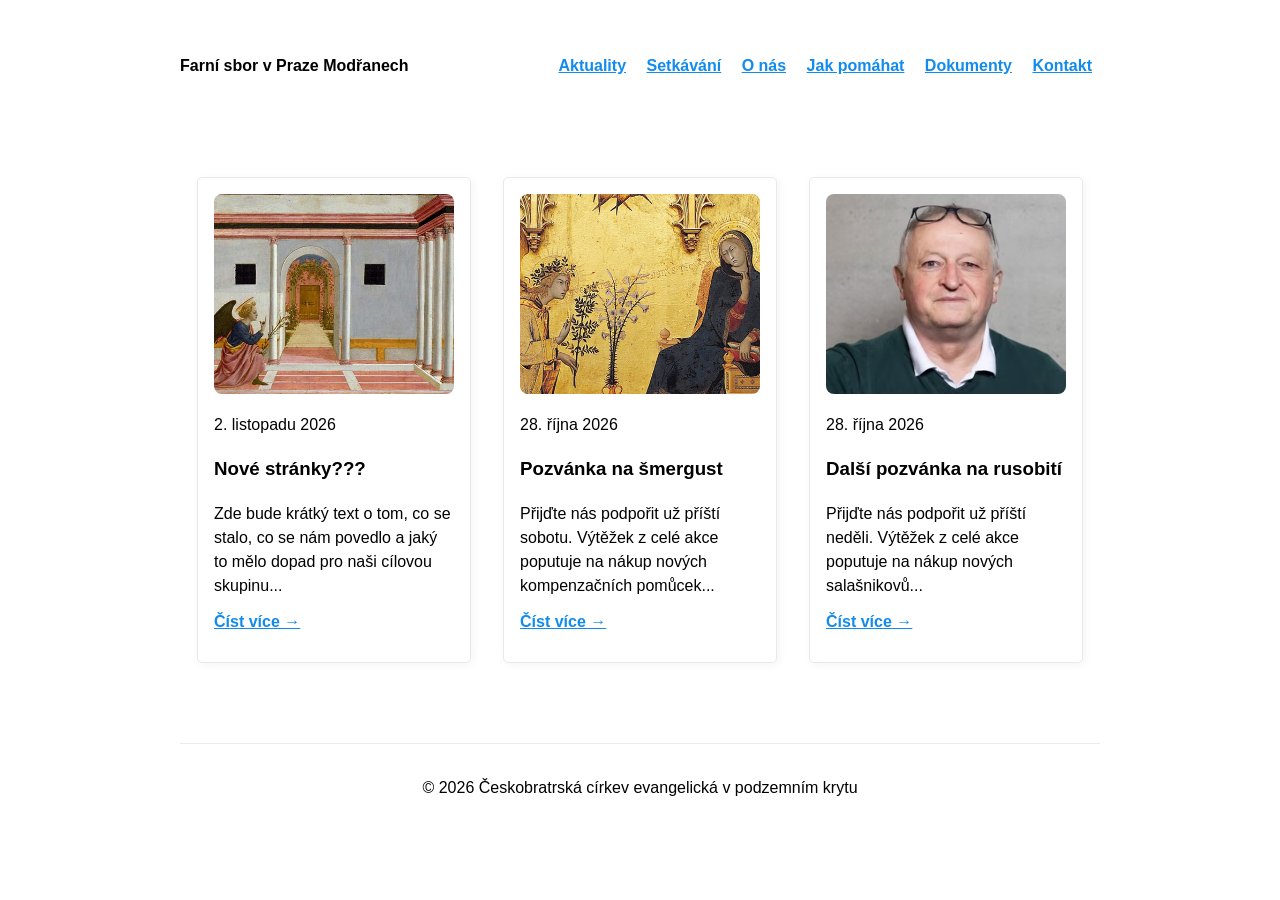
<file: index.html>
<!DOCTYPE html>
<html lang="cs">
<head>
    <meta charset="UTF-8">
    <meta name="viewport" content="width=device-width, initial-scale=1.0">
    <title>ČCE Modřany</title>
    <!-- Elegantní vzhled jedním řádkem -->
    <link rel="stylesheet" href="mvp.css">
</head>
<body>
    <header>
        <nav>
            <strong>Farní sbor v Praze Modřanech</strong>
            <ul>
                <li><a href="index.html">Aktuality</a></li>
                <li><a href="setkavani.html">Setkávání</a></li>
                <li><a href="o_nas.html">O nás</a></li>
                <li><a href="jak_pomahat.html">Jak pomáhat</a></li>
                <li><a href="dokumenty.html">Dokumenty</a></li>
                <li><a href="kontakt.html">Kontakt</a></li>
            </ul>
        </nav>
        
    </header>

    <main>
        <!-- Sekce s aktualitami -->
        <section>
            <!-- 1. AKTUALITA -->
            <aside>
                <img alt="Náhradní text obrázku" src="obrazky/akce1.jpg" style="border-radius: 8px; width: 100%; height: 200px; object-fit: cover;">
                <p><time>2. listopadu 2026</time></p>
                <h3>Nové stránky???</h3>
                <p>Zde bude krátký text o tom, co se stalo, co se nám povedlo a jaký to mělo dopad pro naši cílovou skupinu...</p>
                <p><a href="#">Číst více &rarr;</a></p>
            </aside>

            <!-- 2. AKTUALITA -->
            <aside>
                <img alt="Náhradní text obrázku" src="obrazky/akce2.jpg" style="border-radius: 8px; width: 100%; height: 200px; object-fit: cover;">
                <p><time>28. října 2026</time></p>
                <h3>Pozvánka na šmergust</h3>
                <p>Přijďte nás podpořit už příští sobotu. Výtěžek z celé akce poputuje na nákup nových kompenzačních pomůcek...</p>
                <p><a href="#">Číst více &rarr;</a></p>
            </aside>
            <!-- 3. AKTUALITA -->
            <aside>
                <img alt="Náhradní text obrázku" src="obrazky/akce3.gif" style="border-radius: 8px; width: 100%; height: 200px; object-fit: cover;">
                <p><time>28. října 2026</time></p>
                <h3>Další pozvánka na rusobití</h3>
                <p>Přijďte nás podpořit už příští neděli. Výtěžek z celé akce poputuje na nákup nových salašnikovů...</p>
                <p><a href="#">Číst více &rarr;</a></p>
            </aside>
        </section>
    </main>

    <footer>
        <hr>
        <p>&copy; 2026 Českobratrská církev evangelická v podzemním krytu</p>
    </footer>
</body>
</html>
</file>
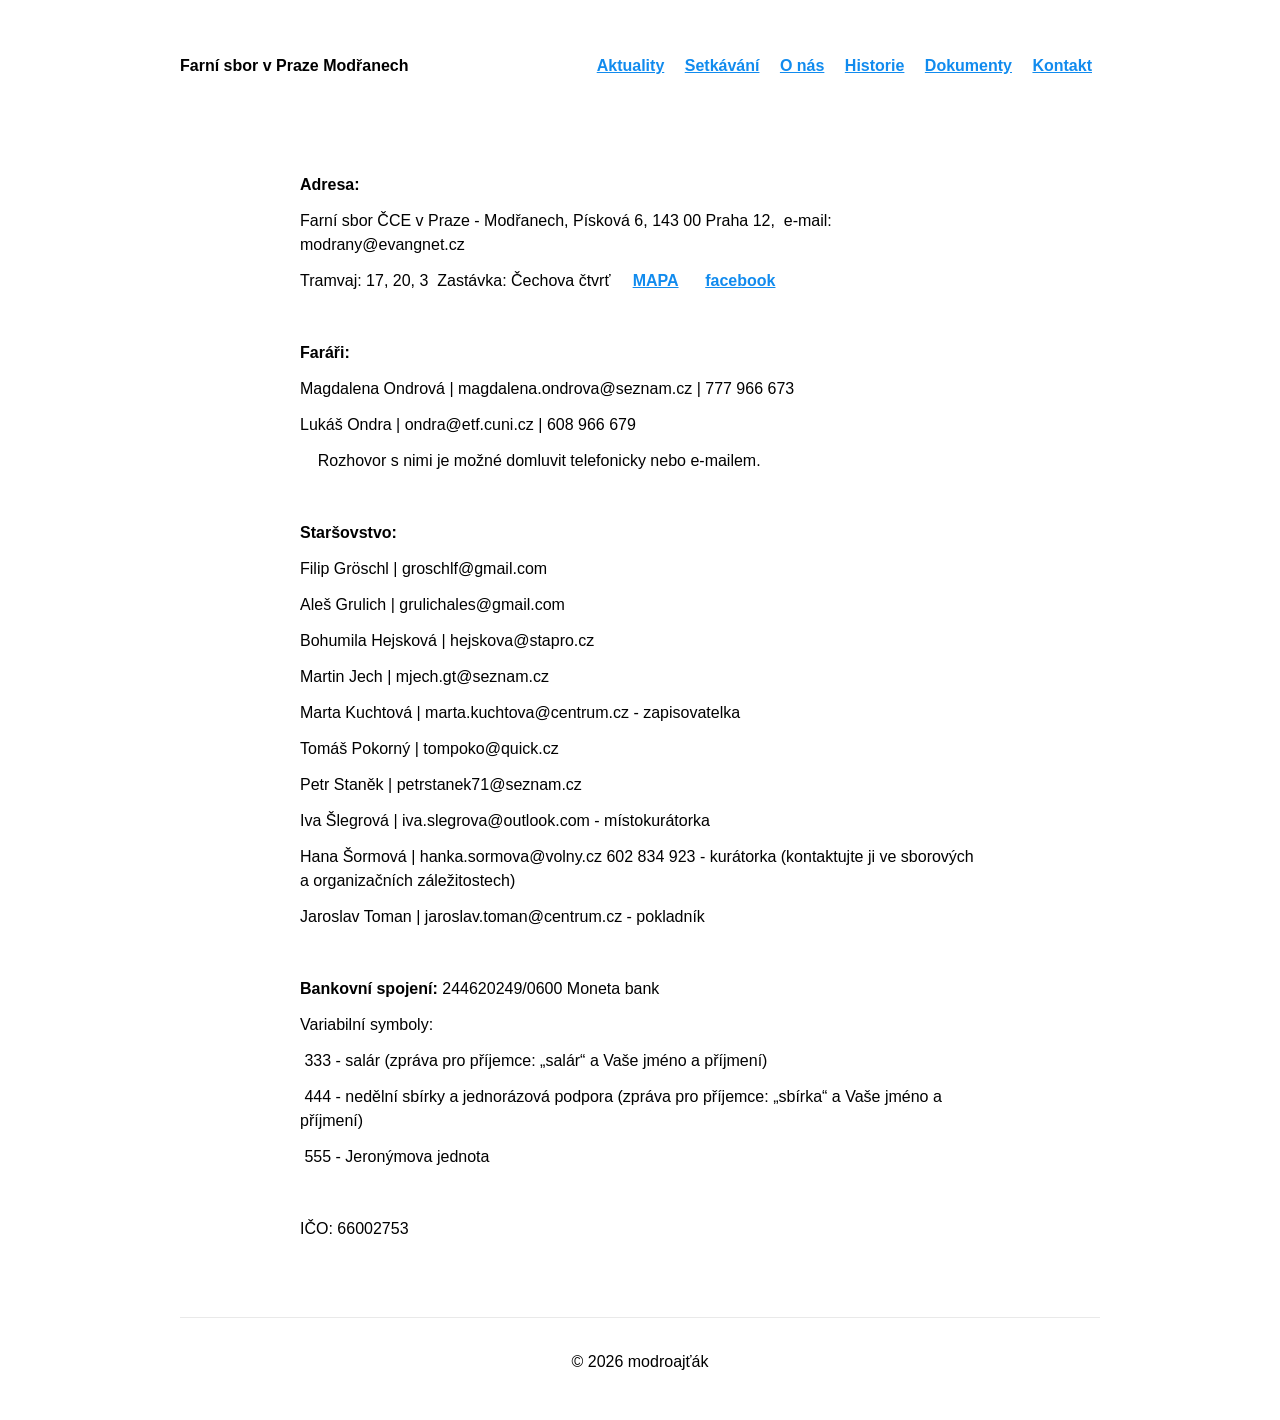
<file: o_nas.html>
<!DOCTYPE html>
<html lang="cs">
<head>
    <meta charset="UTF-8">
    <meta name="viewport" content="width=device-width, initial-scale=1.0">
    <title>ČCE Modřany</title>
    <!-- Elegantní vzhled jedním řádkem -->
    <link rel="stylesheet" href="mvp.css">
</head>
<body>
    <header>
        <nav>
            <strong>Farní sbor v Praze Modřanech</strong>
            <ul>
                <li><a href="index.html">Aktuality</a></li>
                <li><a href="setkavani.html">Setkávání</a></li>
                <li><a href="o_nas.html">O nás</a></li>
                <li><a href="historie.html">Historie</a></li>
                <li><a href="dokumenty.html">Dokumenty</a></li>
                <li><a href="kontakt.html">Kontakt</a></li>
            </ul>
        </nav>
        
    </header>

    <main>
        <section-narrow>

<!-- Text -->

<p><b>Adresa:</b></p>
Farní sbor ČCE v Praze - Modřanech, Písková 6, 143 00 Praha 12, &nbsp;e-mail: modrany@evangnet.cz</p> 
Tramvaj: 17, 20, 3 &nbsp;Zastávka: Čechova čtvrť &nbsp;&nbsp;&nbsp; <a href="https://mapy.com/en/zakladni?source=addr&id=8955905&ds=1&x=14.4094949&y=50.0010015&z=17" target="_blank">MAPA</a> &nbsp;&nbsp;&nbsp;&nbsp;&nbsp;<a href="https://www.facebook.com/ccemodrany/" target=_blank>facebook</a></p>
<br>
<p><b>Faráři:</b></p>
<p>Magdalena Ondrová  |  magdalena.ondrova@seznam.cz  |  777 966 673</p>
<p>Lukáš Ondra  |  ondra@etf.cuni.cz  |  608 966 679</p>

<p>&nbsp;&nbsp;&nbsp;&nbsp;Rozhovor s nimi je možné domluvit telefonicky nebo e-mailem.</p>

<br>
<p><b>Staršovstvo:</b></p>

<p>Filip Gröschl  |  groschlf@gmail.com  </p>

<p>Aleš Grulich  |  grulichales@gmail.com</p>

<p>Bohumila Hejsková  |  hejskova@stapro.cz </p>

<p>Martin Jech  |  mjech.gt@seznam.cz</p>

<p>Marta Kuchtová  |  marta.kuchtova@centrum.cz   - zapisovatelka</p>

<p>Tomáš Pokorný  |  tompoko@quick.cz </p>

<p>Petr Staněk  |  petrstanek71@seznam.cz </p>

<p>Iva Šlegrová  |  iva.slegrova@outlook.com  - místokurátorka</p>

<p>Hana Šormová  |  hanka.sormova@volny.cz  602 834 923  - kurátorka (kontaktujte ji ve sborových a organizačních záležitostech)</p>

<p>Jaroslav Toman  |  jaroslav.toman@centrum.cz  - pokladník</p>

<p>&nbsp;</p>

<p><b>Bankovní spojení:</b>  244620249/0600  Moneta bank   </p>

<p>Variabilní symboly:</p>
<p>&nbsp;333 - salár   (zpráva pro příjemce: „salár“ a Vaše jméno a příjmení)</p>
<p>&nbsp;444 - nedělní sbírky a jednorázová podpora (zpráva pro příjemce: „sbírka“ a Vaše jméno a příjmení)</p>
<p>&nbsp;555 - Jeronýmova jednota</p>

<p>&nbsp;</p>

<p>IČO: 66002753</p>


        </section-narrow>
    </main>

    <footer>
        <hr>
        <p>&copy; 2026 modroajťák</p>
    </footer>
</body>
</html>
</file>
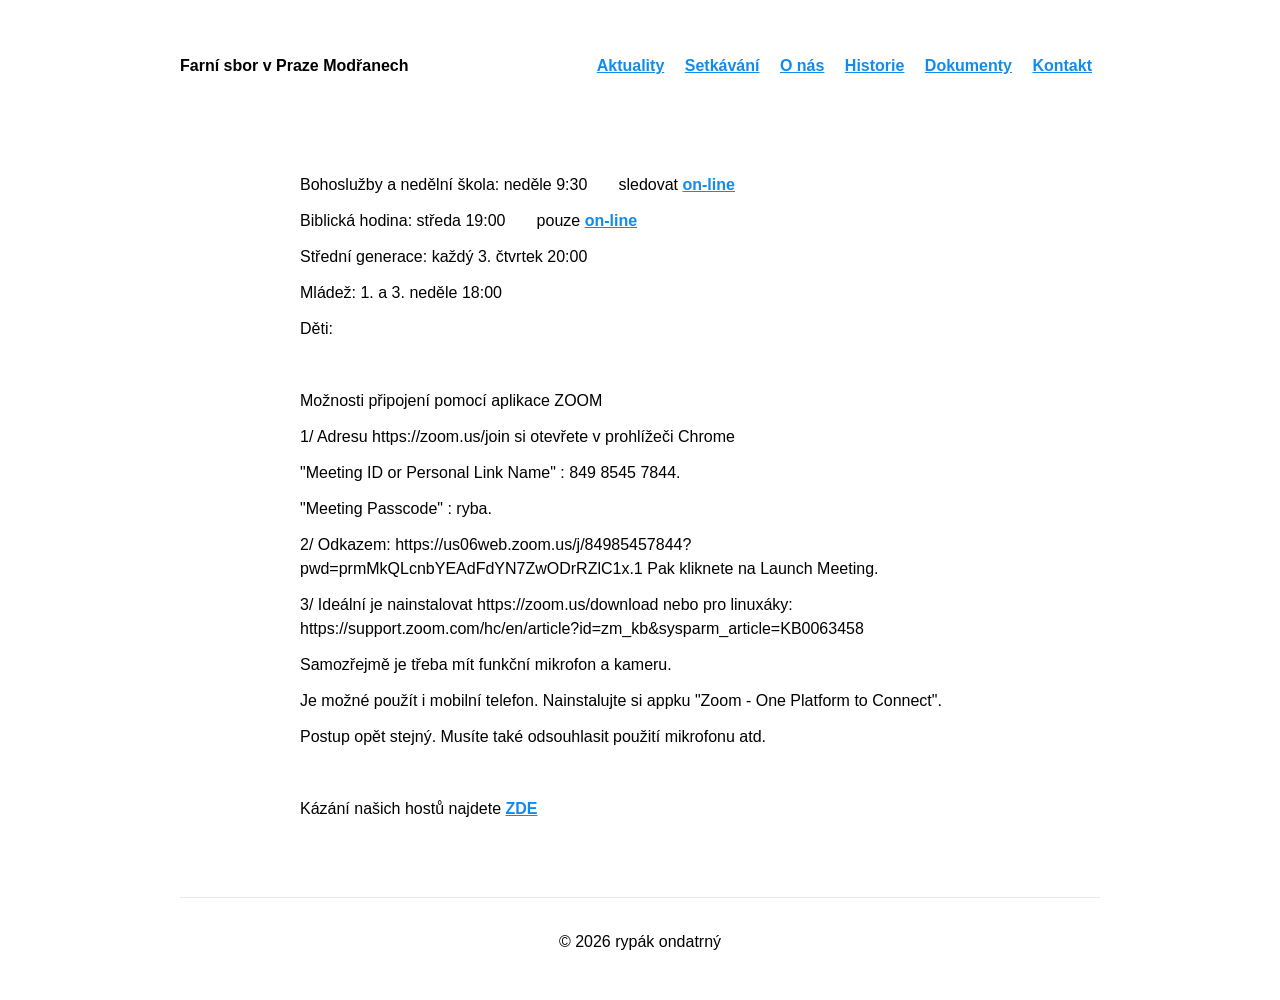
<file: setkavani.html>
<!DOCTYPE html>
<html lang="cs">
<head>
    <meta charset="UTF-8">
    <meta name="viewport" content="width=device-width, initial-scale=1.0">
    <title>ČCE Modřany</title>
    <!-- Elegantní vzhled jedním řádkem -->
    <link rel="stylesheet" href="mvp.css">
</head>
<body>
    <header>
        <nav>
            <strong>Farní sbor v Praze Modřanech</strong>
            <ul>
                <li><a href="index.html">Aktuality</a></li>
                <li><a href="setkavani.html">Setkávání</a></li>
                <li><a href="o_nas.html">O nás</a></li>
                <li><a href="historie.html">Historie</a></li>
                <li><a href="dokumenty.html">Dokumenty</a></li>
                <li><a href="kontakt.html">Kontakt</a></li>
            </ul>
        </nav>
        
    </header>

    <main>
        
        <section-narrow>

<!-- Text -->

<p>Bohoslužby a nedělní škola: neděle 9:30 &nbsp; &nbsp; &nbsp; sledovat <a href="https://us06web.zoom.us/j/84985457844?pwd=prmMkQLcnbYEAdFdYN7ZwODrRZlC1x.1" target="_blank" rel="noreferrer noopener" class="wixui-rich-text__text">on-line</a></p>

<p>Biblická hodina: středa 19:00 &nbsp; &nbsp; &nbsp; pouze <a href="https://us06web.zoom.us/j/84985457844?pwd=prmMkQLcnbYEAdFdYN7ZwODrRZlC1x.1" target="_blank" rel="noreferrer noopener" class="wixui-rich-text__text">on-line</a></p>

<p>Střední generace: každý 3. čtvrtek 20:00</p>

<p>Mládež: 1. a 3. neděle 18:00</p>

<p>Děti:</p>

<br>
<p>Možnosti připojení pomocí aplikace ZOOM</p>

<p>1/ Adresu https://zoom.us/join si otevřete v prohlížeči Chrome</p>

<p>"Meeting ID or Personal Link Name" : 849 8545 7844. </p>

<p> "Meeting Passcode" : ryba.</p>

<p>2/ Odkazem: https://us06web.zoom.us/j/84985457844?pwd=prmMkQLcnbYEAdFdYN7ZwODrRZlC1x.1  Pak kliknete na Launch Meeting.</p>

<p>3/ Ideální je nainstalovat  https://zoom.us/download  nebo pro linuxáky: https://support.zoom.com/hc/en/article?id=zm_kb&sysparm_article=KB0063458</p>

<p>Samozřejmě je třeba mít funkční mikrofon a kameru.</p>

<p>Je možné použít i mobilní telefon. Nainstalujte si appku "Zoom - One Platform to Connect".</p>

<p>Postup opět stejný. Musíte také odsouhlasit použití mikrofonu atd.</p>

<p>​</p>

<p>Kázání našich hostů najdete <a href="https://drive.google.com/drive/folders/1RBOfAwjx9kbzqszJJ_YxDg3MbqoXKSPK?usp=drive_link"  target="_blank">ZDE</a></p>



        </section-narrow>
    </main>

    <footer>
        <hr>
        <p>&copy; 2026 rypák ondatrný</p>
    </footer>
</body>
</html>
</file>
<file: mvp.css>
/* MVP.css v1.18 - https://github.com/andybrewer/mvp */

:root {
  --active-brightness: 0.85;
  --border-radius: 5px;
  --box-shadow: 2px 2px 10px;
  --color-accent: #118bee15;
  --color-bg: #fff;
  --color-bg-secondary: #e9e9e9;
  --color-link: #118bee;
  --color-secondary: #920de9;
  --color-secondary-accent: #920de90b;
  --color-shadow: #f4f4f4;
  --color-table: #118bee;
  --color-text: #000;
  --color-text-secondary: #999;
  --color-scrollbar: #cacae8;
  --font-family: -apple-system, BlinkMacSystemFont, "Segoe UI", Roboto, Oxygen-Sans, Ubuntu, Cantarell, "Helvetica Neue", sans-serif;
  --hover-brightness: 1.2;
  --justify-important: center;
  --justify-normal: left;
  --line-height: 1.5;
  --width-card: 240px;
  --width-card-medium: 400px;
  --width-card-wide: 800px;
  --width-content: 920px;
}

@media (prefers-color-scheme: dark) {
  :root[color-mode="user"] {
    --color-accent: #0097fc4f;
    --color-bg: #333;
    --color-bg-secondary: #555;
    --color-link: #0097fc;
    --color-secondary: #e20de9;
    --color-secondary-accent: #e20de94f;
    --color-shadow: #bbbbbb20;
    --color-table: #0097fc;
    --color-text: #f7f7f7;
    --color-text-secondary: #aaa;
  }
}

html {
  scroll-behavior: smooth;
}

@media (prefers-reduced-motion: reduce) {
  html {
    scroll-behavior: auto;
  }
}

/* Layout */
article aside {
  background: var(--color-secondary-accent);
  border-left: 4px solid var(--color-secondary);
  padding: 0.01rem 0.8rem;
}

body {
  background: var(--color-bg);
  color: var(--color-text);
  font-family: var(--font-family);
  line-height: var(--line-height);
  margin: 0;
  overflow-x: hidden;

/* OPRAVA PRO MOBILY: Přidáme 20px (1.2rem) mezeru zleva i zprava pro celý web */
    padding: 1.15rem 1.15rem; /* 1.5rem je horní/dolní, 1.2rem je levý/pravý vnitřní okraj */
}



footer,
header,
main {
  margin: 0 auto;
  max-width: var(--width-content);
  padding: 1rem 1.2rem;
}

hr {
  background-color: var(--color-bg-secondary);
  border: none;
  height: 1px;
  margin: 2rem 0;
  width: 100%;
}

section {
  display: flex;
  flex-wrap: wrap;
  justify-content: var(--justify-important);
}

/*Pokus o užší sekci pro některé stránky */

section-narrow {
    max-width: 680px !important; /* Vynutí užší šířku (600px) bez ohledu na to, co říká MVP.css */
    margin-left: auto !important;
    margin-right: auto !important;
    display: block !important;    /* Vypne flexboxový chaos z MVP.css a udělá z toho klasický blok */
}


section img,
article img {
  max-width: 100%;
}

section pre {
  overflow: auto;
}

section aside {
  border: 1px solid var(--color-bg-secondary);
  border-radius: var(--border-radius);
  box-shadow: var(--box-shadow) var(--color-shadow);
  margin: 1rem;
  padding: 1rem;
  width: var(--width-card);
}

section aside:hover {
  box-shadow: var(--box-shadow) var(--color-bg-secondary);
}

[hidden] {
  display: none;
}

/* Headers */
article header,
div header,
main header {
  padding-top: 0;
}

header {
  text-align: var(--justify-important);
}

header a b,
header a em,
header a i,
header a strong {
  margin-left: 0.5rem;
  margin-right: 0.5rem;
}

header nav img {
  margin: 1rem 0;
}

section header {
  padding-top: 0;
  width: 100%;
}

footer {
/* KLÍČOVÉ ŘÁDKY PRO VYCENTROVÁNÍ V MVP.css: */

    text-align: center;
}

/* Nav */
nav {
  align-items: center;
  display: flex;
  font-weight: bold;
  justify-content: space-between;
  margin-bottom: 2rem;
}

nav ul {
  list-style: none;
  padding: 0;
}

nav ul li {
  display: inline-block;
  margin: 0 0.5rem;
  position: relative;
  text-align: left;
}

/* Nav Dropdown */
nav ul li:hover ul {
  display: block;
}

nav ul li:focus-within ul {
  display: block;
}

nav ul li ul {
  background: var(--color-bg);
  border: 1px solid var(--color-bg-secondary);
  border-radius: var(--border-radius);
  box-shadow: var(--box-shadow) var(--color-shadow);
  display: none;
  height: auto;
  left: -2px;
  padding: 0.5rem 1rem;
  position: absolute;
  top: 1.7rem;
  white-space: nowrap;
  width: auto;
  z-index: 1;
}

nav ul li ul::before {
  /* fill gap above to make mousing over them easier */
  content: "";
  position: absolute;
  left: 0;
  right: 0;
  top: -0.5rem;
  height: 0.5rem;
}

nav ul li ul li,
nav ul li ul li a {
  display: block;
}

/* Nav for Mobile */
@media (max-width: 768px) {
  nav {
    flex-wrap: wrap;
  }

  nav ul li {
    width: calc(100% - 1em);
  }

  nav ul li ul {
    border: none;
    box-shadow: none;
    display: none;
    position: static;
  }
}

/* Typography */
code,
samp {
  background-color: var(--color-accent);
  border-radius: var(--border-radius);
  color: var(--color-text);
  display: inline-block;
  margin: 0 0.1rem;
  padding: 0 0.5rem;
}

details {
  margin: 1.3rem 0;
}

details summary {
  font-weight: bold;
  cursor: pointer;
}

h1,
h2,
h3,
h4,
h5,
h6 {
  line-height: var(--line-height);
  text-wrap: balance;
}

mark {
  padding: 0.1rem;
}

ol li,
ul li {
  padding: 0.2rem 0;
}

p {
  margin: 0.75rem 0;
  padding: 0;
  width: 100%;
}

pre {
  margin: 1rem 0;
  max-width: var(--width-card-wide);
  padding: 1rem 0;
}

pre code,
pre samp {
  display: block;
  max-width: var(--width-card-wide);
  padding: 0.5rem 2rem;
  white-space: pre-wrap;
}

small {
  color: var(--color-text-secondary);
}

sup {
  background-color: var(--color-secondary);
  border-radius: var(--border-radius);
  color: var(--color-bg);
  font-size: xx-small;
  font-weight: bold;
  margin: 0.2rem;
  padding: 0.2rem 0.3rem;
  position: relative;
  top: -2px;
}

/* Links */
a {
  color: var(--color-link);
  display: inline-block;
  font-weight: bold;
  text-decoration: underline;
}

a:visited,
area:visited {
  color: var(--color-secondary);
}

a:hover {
  filter: brightness(var(--hover-brightness));
}

a:active {
  filter: brightness(var(--active-brightness));
}

a b,
a em,
a i,
a strong,
button,
input[type="submit"] {
  border-radius: var(--border-radius);
  display: inline-block;
  font-size: medium;
  font-weight: bold;
  line-height: var(--line-height);
  margin: 0.5rem 0;
  padding: 1rem 2rem;
}

button,
input[type="submit"] {
  font-family: var(--font-family);
}

button:hover,
input[type="submit"]:hover {
  cursor: pointer;
  filter: brightness(var(--hover-brightness));
}

button:active,
input[type="submit"]:active {
  filter: brightness(var(--active-brightness));
}

a b,
a strong,
button,
input[type="submit"] {
  background-color: var(--color-link);
  border: 2px solid var(--color-link);
  color: var(--color-bg);
}

a em,
a i {
  border: 2px solid var(--color-link);
  border-radius: var(--border-radius);
  color: var(--color-link);
  display: inline-block;
  padding: 1rem 2rem;
}

article aside a {
  color: var(--color-secondary);
}

/* Images */
figure {
  margin: 0;
  padding: 0;
}

figure img {
  max-width: 100%;
}

figure figcaption {
  color: var(--color-text-secondary);
}

/* Forms */
button:disabled,
input:disabled {
  background: var(--color-bg-secondary);
  border-color: var(--color-bg-secondary);
  color: var(--color-text-secondary);
  cursor: not-allowed;
}

button[disabled]:hover,
input[type="submit"][disabled]:hover {
  filter: none;
}

form {
  border: 1px solid var(--color-bg-secondary);
  border-radius: var(--border-radius);
  box-shadow: var(--box-shadow) var(--color-shadow);
  display: block;
  max-width: var(--width-card-wide);
  min-width: var(--width-card);
  padding: 1.5rem;
  text-align: var(--justify-normal);
}

form header {
  margin: 1.5rem 0;
  padding: 1.5rem 0;
}

input,
label,
select,
textarea {
  display: block;
  font-size: inherit;
  max-width: var(--width-card-wide);
}

input[type="checkbox"],
input[type="radio"] {
  display: inline-block;
}

input[type="checkbox"] + label,
input[type="radio"] + label {
  display: inline-block;
  font-weight: normal;
  position: relative;
  top: 1px;
}

input[type="range"] {
  padding: 0.4rem 0;
}

input,
select,
textarea {
  border: 1px solid var(--color-bg-secondary);
  border-radius: var(--border-radius);
  margin-bottom: 1rem;
  padding: 0.4rem 0.8rem;
}

input[type="text"],
input[type="password"],
input[type="email"],
textarea {
  width: calc(100% - 1.6rem);
}

input[readonly],
textarea[readonly] {
  background-color: var(--color-bg-secondary);
}

label {
  font-weight: bold;
  margin-bottom: 0.2rem;
}

/* Popups */
dialog {
  max-width: 90%;
  max-height: 85dvh;
  margin: auto;
  padding-block: 0;
  padding-inline: 20px;
  border: 1px solid var(--color-bg-secondary);
  border-radius: 0.5rem;
  overscroll-behavior: contain;
  scroll-behavior: smooth;
  scrollbar-width: none; /* Hide scrollbar for Firefox */
  -ms-overflow-style: none; /* Hide scrollbar for IE and Edge */
  scrollbar-color: transparent transparent;
  animation: bottom-to-top 0.25s ease-in-out forwards;
}

dialog::-webkit-scrollbar {
  width: 0;
  display: none;
}

dialog::-webkit-scrollbar-track {
  background: transparent;
}

dialog::-webkit-scrollbar-thumb {
  background-color: transparent;
}

@media (min-width: 650px) {
  dialog {
    max-width: 39rem;
  }
}

dialog::backdrop {
  background-color: rgba(0, 0, 0, 0.5);
}

@keyframes bottom-to-top {
  0% {
    opacity: 0;
    transform: translateY(10%);
  }

  100% {
    opacity: 1;
    transform: translateY(0);
  }
}

dialog hr {
  margin-block: 1rem;
}

/* Tables */
table {
  border: 1px solid var(--color-bg-secondary);
  border-radius: var(--border-radius);
  border-spacing: 0;
  display: inline-block;
  max-width: 100%;
  overflow-x: auto;
  padding: 0;
  white-space: nowrap;
}

table td,
table th,
table tr {
  padding: 0.4rem 0.8rem;
  text-align: var(--justify-important);
}

table thead {
  background-color: var(--color-table);
  border-collapse: collapse;
  border-radius: var(--border-radius);
  color: var(--color-bg);
  margin: 0;
  padding: 0;
}

table thead tr:first-child th:first-child {
  border-top-left-radius: var(--border-radius);
}

table thead tr:first-child th:last-child {
  border-top-right-radius: var(--border-radius);
}

table thead th:first-child,
table tr td:first-child {
  text-align: var(--justify-normal);
}

table tr:nth-child(even) {
  background-color: var(--color-accent);
}

/* Quotes */
blockquote {
  display: block;
  font-size: x-large;
  line-height: var(--line-height);
  margin: 1rem auto;
  max-width: var(--width-card-medium);
  padding: 1.5rem 1rem;
  text-align: var(--justify-important);
}

blockquote footer {
  color: var(--color-text-secondary);
  display: block;
  font-size: small;
  line-height: var(--line-height);
  padding: 1.5rem 0;
}

/* Scrollbars */
* {
  scrollbar-width: thin;
  scrollbar-color: var(--color-scrollbar) transparent;
}

*::-webkit-scrollbar {
  width: 5px;
  height: 5px;
}

*::-webkit-scrollbar-track {
  background: transparent;
}

*::-webkit-scrollbar-thumb {
  background-color: var(--color-scrollbar);
  border-radius: 10px;
}
</file>
